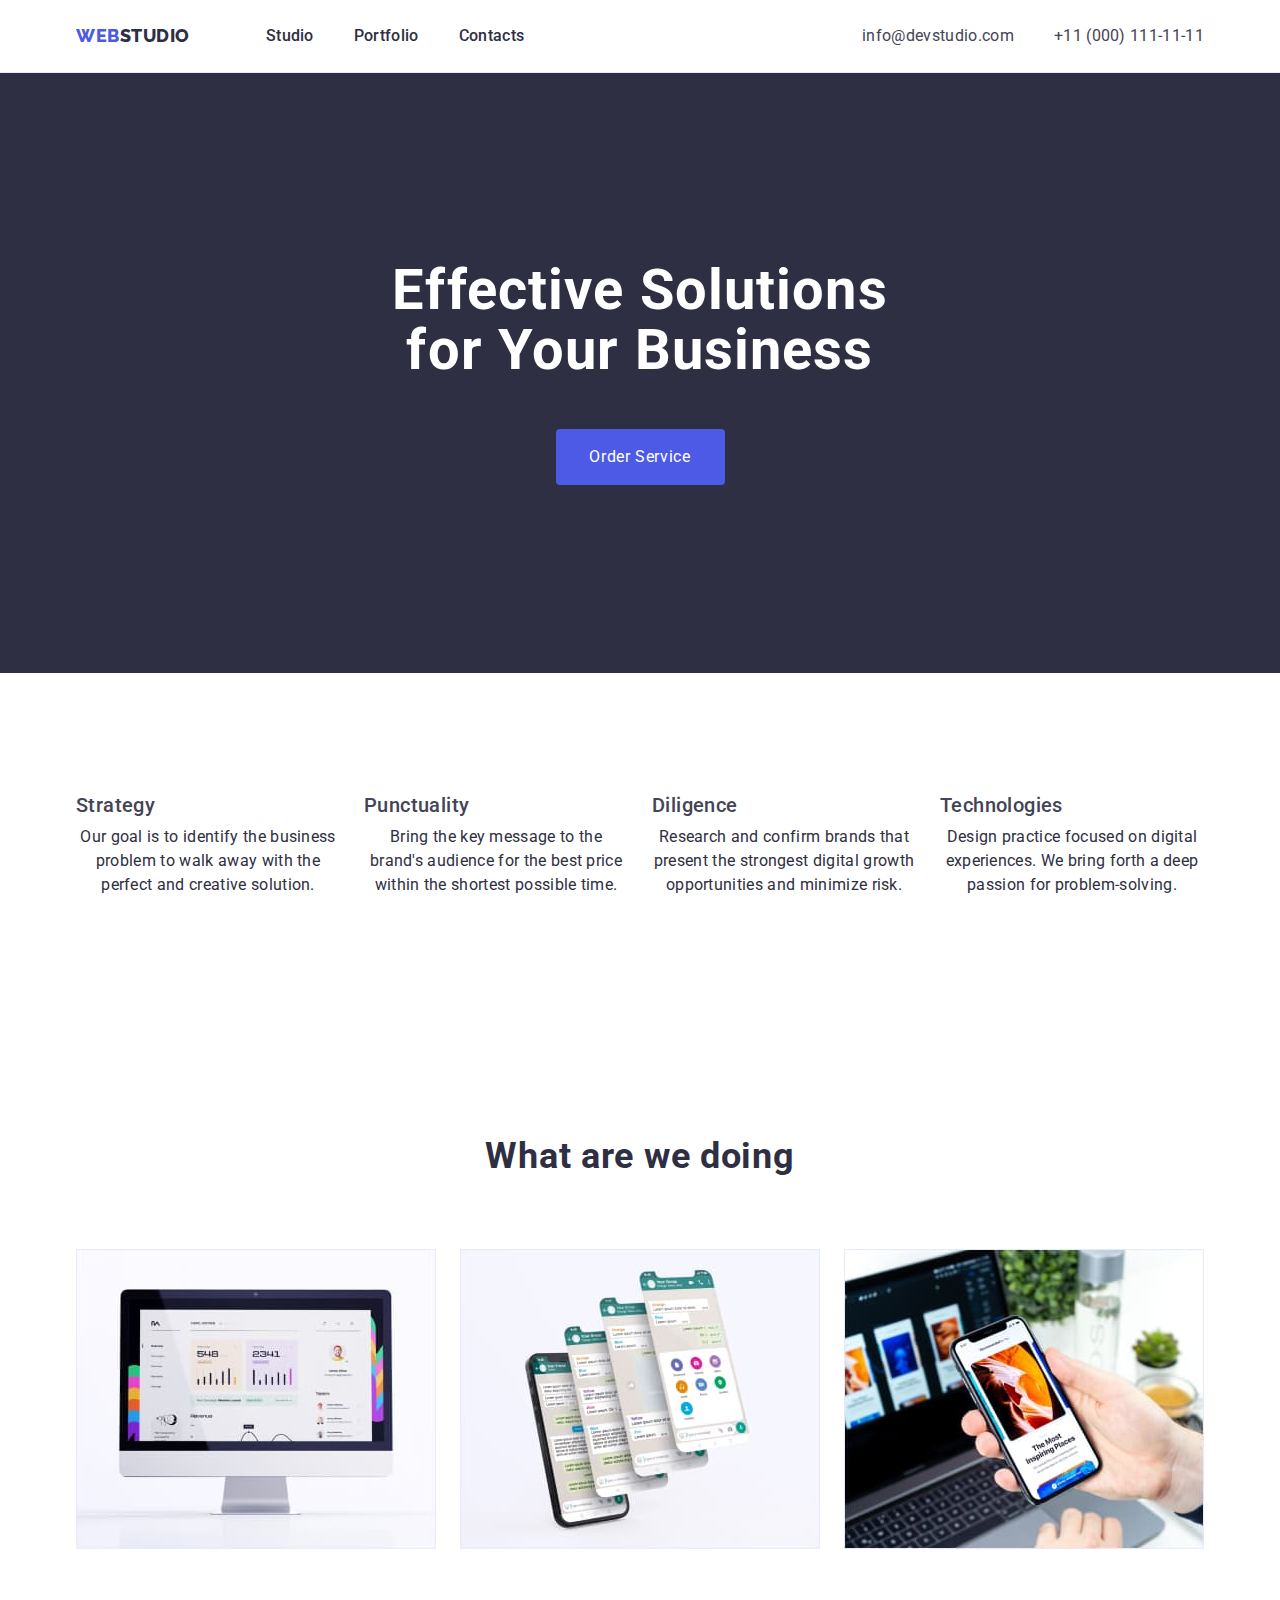
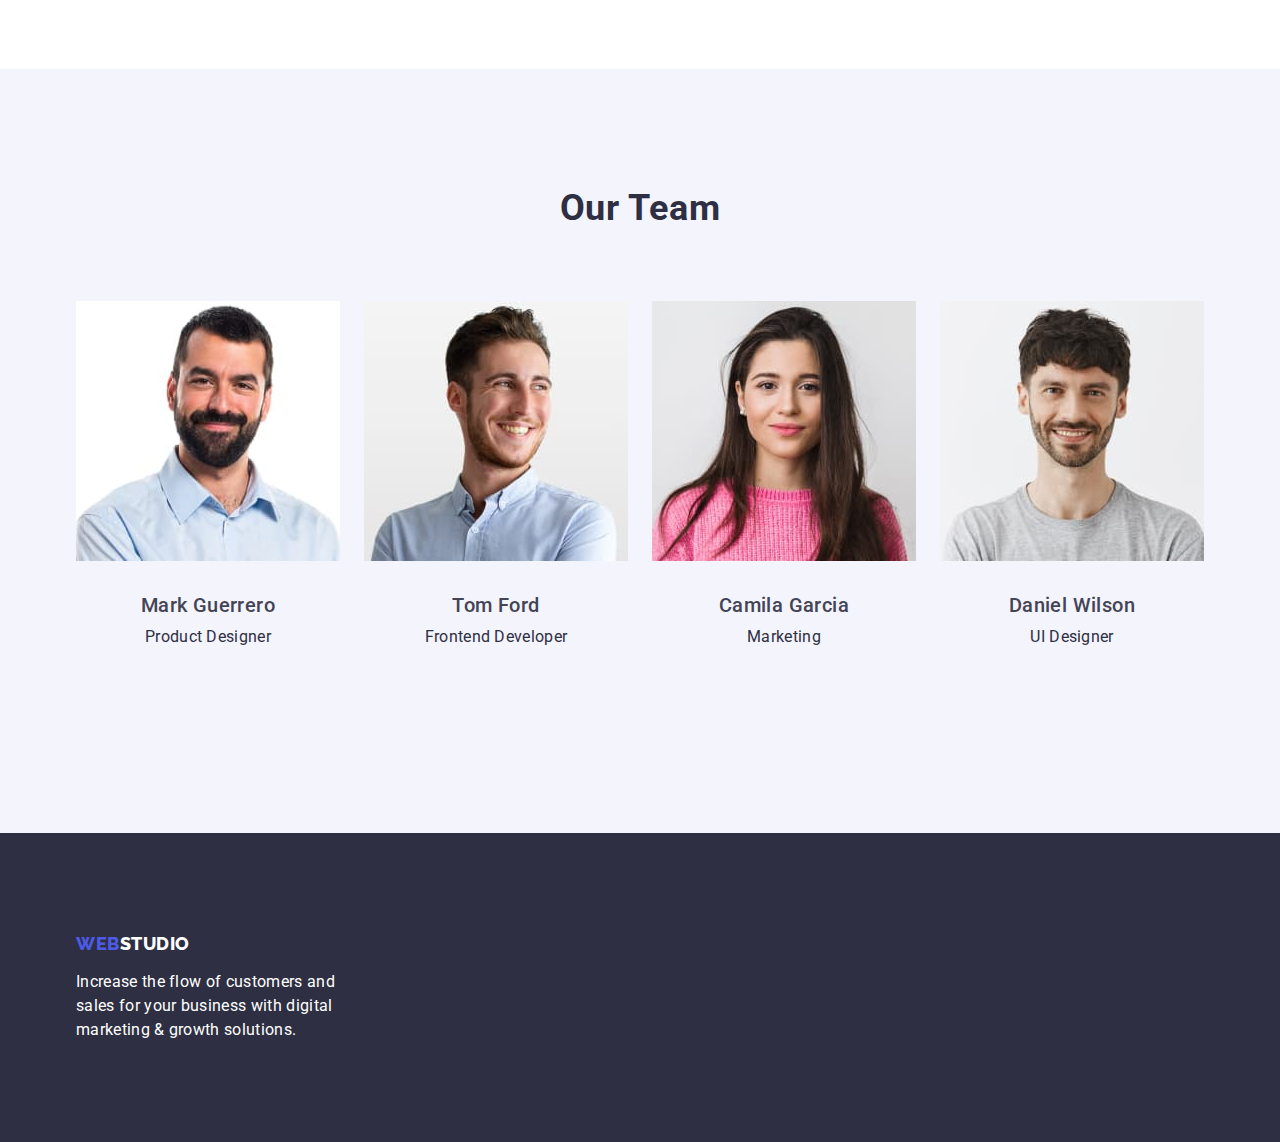
<file: index.html>
<!DOCTYPE html>
<html lang="en">
  <head>
    <meta charset="UTF-8" />
    <meta http-equiv="X-UA-Compatible" content="IE=edge" />
    <meta name="viewport" content="width=device-width, initial-scale=1.0" />
    <title>Document</title>
    <link rel="preconnect" href="https://fonts.googleapis.com">
    <link rel="preconnect" href="https://fonts.gstatic.com" crossorigin>
    <link href="https://fonts.googleapis.com/css2?family=Raleway:wght@800&family=Roboto:wght@400;500;700;900&display=swap" rel="stylesheet">
    <link rel="stylesheet" href="https://cdnjs.cloudflare.com/ajax/libs/modern-normalize/1.1.0/modern-normalize.min.css">
    <link rel="stylesheet" href="./css/ctyles.css">
  </head>
  <body>
    <header class="header-border">
      <div class="container main-nav">
         <nav class="navigation-nav">
            <a href="./index.html" class="logo link"><span>Web</span>Studio</a>

            <ul class="navigation link">
                <li class="item"><a href="./index.html" class="link">Studio</a> </li>               
                <li class="item"><a href="./portfolio.html" class="link">Portfolio</a></li>
                <li class="item"><a href="" class="link">Contacts</a></li>
            </ul>
        </nav>
          <address>
            <ul class="adressat link">
                <li class="item"><a href="" class="link">info@devstudio.com</a></li>
                <li class="item"><a href="" class="link">+11 (000) 111-11-11</a></li>
            </ul>
        </address>
        </div>
    </header>

    <main>
  <section class="hero">
    <div class="container">
    <h1 class="hero-title">Effective Solutions for Your Business</h1>
    <button type="button" class="title-button">Order Service</button>
    </div>
  </section>   

  <section class="future-section">
    <div class="container">
    <h2 class="subtitle-none">future</h2>

    <ul class="list-subtitle list">
      <li class="item-subtitle">
        <h3 class="section-subtitle">Strategy</h3>
        <p class="section-text">
          Our goal is to identify the business problem to walk away with the
          perfect and creative solution.
        </p>
      </li>

      <li class="item-subtitle">
        <h3 class="section-subtitle">Punctuality</h3>
        <p class="section-text">
          Bring the key message to the brand's audience for the best price within the shortest possible time. 
        </p>
      </li>

      <li class="item-subtitle">
        <h3 class="section-subtitle">Diligence</h3>
        <p class="section-text">
          Research and confirm brands that present the strongest digital growth opportunities and minimize risk. 
        </p>
      </li>
      
      <li class="item-subtitle">
        <h3 class="section-subtitle">Technologies</h3>
        <p class="section-text">
          Design practice focused on digital experiences. We bring forth a deep passion for problem-solving. 
        </p>
      </li>      
    </ul>
    </div>
  </section>

   <section class="photo-section">
   <div class="container">
  
    <h2 class="section-title-question">What are we doing</h2>

    <ul class="list-images list">
        <li class="formula-li">
            <img src="./images/komp.jpg" alt="computers" width="360">
        </li>

        <li class="formula-li">
            <img src="./images/whanphone.jpg" alt="phones" width="360">
        </li>

        <li class="formula-li">
            <img src="./images/toophones.jpg" alt="setting" width="360">
        </li>
    </ul>
 </div>
  </section>

  <section class="team-container">
  <div class="container">
    <h2 class="section-title">Our Team</h2>

    <ul class="list-team list">
        <li class="list-team-child">
            <img src="./images/men.jpg" alt="personal" width="264">
            <div class="container-team">
              <h3 class="section-subtitle team">Mark Guerrero</h3>
              <p class="section-text">Product Designer</p>
            </div>
        </li>

        <li class="list-team-child">
            <img src="./images/mens.jpg" alt="personal" width="264">
            <div class="container-team">
              <h3 class="section-subtitle team">Tom Ford</h3>
              <p class="section-text">Frontend Developer</p>
            </div>
        </li>

        <li class="list-team-child">
            <img src="./images/woomen.jpg" alt="personal" width="264">
            <div class="container-team">
              <h3 class="section-subtitle team">Camila Garcia</h3>
              <p class="section-text">Marketing</p>
            </div>
        </li>

        <li class="list-team-child">
            <img src="./images/menss.jpg" alt="personal" width="264">
            <div class="container-team">
              <h3 class="section-subtitle team">Daniel Wilson</h3>
              <p class="section-text">UI Designer</p>
            </div>
        </li>
    </ul>
  </div>
  </section>
  </main>

    <footer class="footer">
      <div class="container">
      <a href="./index.html" class="logo-footer link"><span>Web</span>Studio</a>
      <p class="footer-text">
        Increase the flow of customers and sales for your business with digital
        marketing & growth solutions.
      </p>
      </div>
    </footer>
  </body>
</html>
</file>
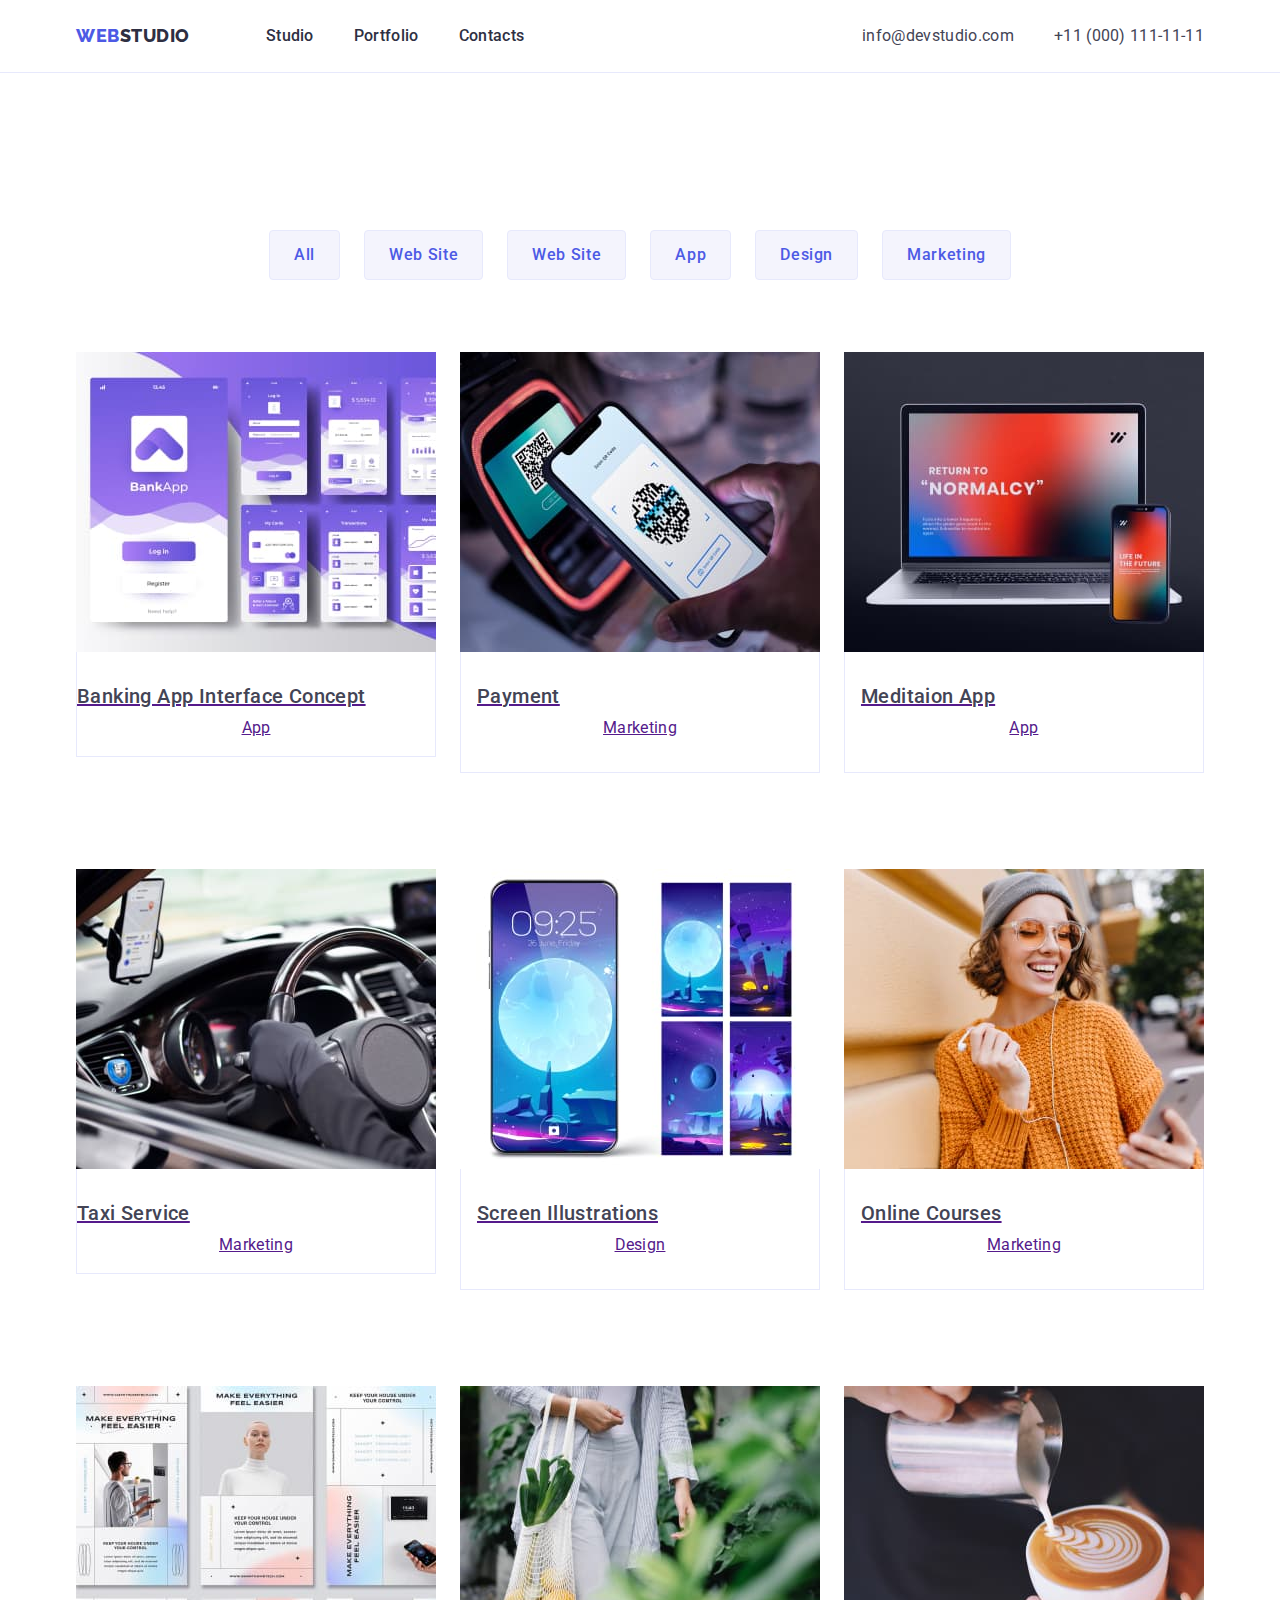
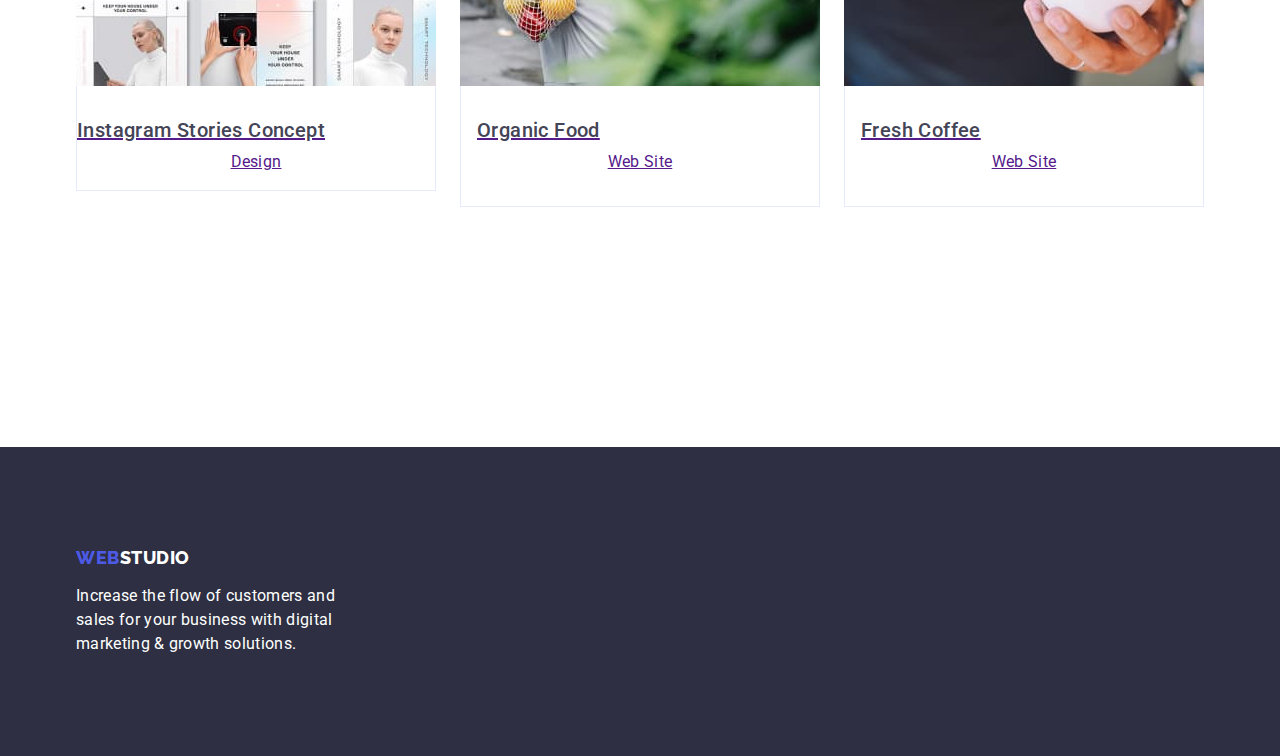
<file: portfolio.html>
<!DOCTYPE html>
<html lang="en">
<head>
    <meta charset="UTF-8">
    <meta http-equiv="X-UA-Compatible" content="IE=edge">
    <meta name="viewport" content="width=device-width, initial-scale=1.0">
    <title>Document</title>
    <link rel="preconnect" href="https://fonts.googleapis.com">
    <link rel="preconnect" href="https://fonts.gstatic.com" crossorigin>
    <link href="https://fonts.googleapis.com/css2?family=Raleway:wght@800&family=Roboto:wght@400;500;700;900&display=swap" rel="stylesheet">
    <link rel="stylesheet" href="https://cdnjs.cloudflare.com/ajax/libs/modern-normalize/1.1.0/modern-normalize.min.css">
    <link rel="stylesheet" href="./css/ctyles.css">
</head>
  <body>
    <header class="header-border">
      <div class="container main-nav">
         <nav class="navigation-nav">
            <a href="./index.html" class="logo link"><span>Web</span>Studio</a>

            <ul class="navigation link">
                <li class="item"><a href="./index.html" class="link">Studio</a> </li>               
                <li class="item"><a href="./portfolio.html" class="link">Portfolio</a></li>
                <li class="item"><a href="" class="link">Contacts</a></li>
            </ul>
        </nav>
          <address>
            <ul class="adressat link">
                <li class="item"><a href="" class="link">info@devstudio.com</a></li>
                <li class="item"><a href="" class="link">+11 (000) 111-11-11</a></li>
            </ul>
        </address>
        </div>
    </header>

    <main>        
        <section class="portfolio-section">          
        <div class="container">
            <h1 class="two-header">Advantages</h1>
            <ul class="list-advantages list">
                <li><button type="button" class="button">All</button></li>
                <li><button type="button" class="button">Web Site</button></li>
                <li><button type="button" class="button">Web Site</button></li>
                <li><button type="button" class="button">App</button></li>
                <li><button type="button" class="button">Design</button></li>
                <li><button type="button" class="button">Marketing</button></li>
            </ul>

            <ul class="portfplio-title link">
                <li class="flex-element">
                    <a href="">
                    <img src="./images/portfolio-whan.jpg" alt="banking concept" width: 360px;>
                    <div class="portfplio-title-one">
                        <h2 class="section-subtitle advantages">Banking App Interface Concept</h2>
                        <p class="section-text">App</p>
                    </div>
                    </a>
                </li>                

                <li class="flex-element">
                    <a href="">
                    <img src="./images/portfolio-th.jpg" alt="Pay by phone">
                    <div class="portfplio-title-div">
                        <h2 class="section-subtitle advantages"> Payment</h2>
                        <p class="section-text">Marketing</p>
                    </div>
                    </a>
                </li>

                <li class="flex-element">
                    <a href="">
                    <img src="./images/portfolio-thry.jpg" alt="computer" width: 360px;>
                    <div class="portfplio-title-div">
                        <h2 class="section-subtitle advantages">Meditaion App</h2>
                        <p class="section-text">App</p>
                    </div>
                </a>
                </li>

                <li class="flex-element">
                    <a href="">
                    <img src="./images/portfolio-four.jpg" alt="taxi salon" width: 360px;>
                    <div class="portfplio-title-one">
                        <h2 class="section-subtitle advantages">Taxi Service</h2>
                        <p class="section-text">Marketing</p>
                    </div>
                </a>
                </li>

                <li class="flex-element">
                    <a href="">
                    <img src="./images/portfolio-five.jpg" alt="phone screen" width: 360px;>
                    <div class="portfplio-title-div">
                        <h2 class="section-subtitle advantages">Screen Illustrations</h2>
                        <p class="section-text">Design</p>
                    </div>
                </a>
                </li>

                <li class="flex-element">
                    <a href="">
                    <img src="./images/portfolio-six.jpg" alt="cute girl" width: 360px;>
                    <div class="portfplio-title-div">
                        <h2 class="section-subtitle advantages">Online Courses</h2>
                        <p class="section-text">Marketing</p>
                    </div>
                </a>
                </li>

                <li class="flex-element">
                    <a href="">
                    <img src="./images/portfolio-seven.jpg" alt="collage" width: 360px;>
                    <div class="portfplio-title-one">
                        <h2 class="section-subtitle advantages">Instagram Stories Concept</h2>
                        <p class="section-text">Design</p>
                    </div>
                </a>
                </li>

                <li class="flex-element">
                    <a href="">
                    <img src="./images/portfolio-eyght.jpg" alt="package with products" width: 360px;>
                    <div class="portfplio-title-div">
                        <h2 class="section-subtitle advantages">Organic Food</h2>
                        <p class="section-text">Web Site</p>
                    </div>
                </a>
                </li>

                <li class="flex-element">
                    <a href="">
                    <img src="./images/portfolio-nine.jpg" alt="coffee" width: 360px;>
                    <div class="portfplio-title-div">
                        <h2 class="section-subtitle advantages">Fresh Coffee</h2>
                        <p class="section-text">Web Site</p>
                    </div>
                </a>
                </li>
            </ul>
        </div>
        </section>        
        
    </main>

    <footer class="footer">
        <div class="container">
        <a href="./index.html" class="logo-footer link"><span>Web</span>Studio</a>
        <p class="footer-text">
          Increase the flow of customers and sales for your business with digital
          marketing & growth solutions.
        </p>
        </div>
    </footer>
</body>
</html>
</file>
<file: css/ctyles.css>
:root {
    --primary-text-color:#2E2F42;
    --title-text-color:#434455;
    --accent-color:#4D5AE5;
    --white-color:#ffffff;
    --button-background:#F4F4FD;
    --button-border: #E7E9FC
}

/* основной цвет текста #2E2F42 */
/* вторичный цвет текста #434455 */

html {
    box-sizing: border-box;
}

*, 
*::before, 
*::after {
    box-sizing: inherit;
}

h1,h2,h3,h4,h5,h6 {
    margin-top: 0;
    margin-bottom: 0;
    padding-left: 0;
}

p, ul {
    margin-top: 0;
    margin-bottom: 0;
    padding-left: 0;
}

body {
    margin: 0;
    color:var(--primary-text-color);
    background-color:var(--white-color);
    font-family: Roboto, sans-serif;
    font-size: 16px;
}

nav {
    display: flex;
    align-items: center;
}

img {
    display: block;
}

.container.main-nav {
    display: flex;
    align-items: center;
}

nav {
    display: flex;
}

.link, .list {
    list-style: none;
    text-decoration: none;
}

.button {
    font-family: inherit;
}

.button {
    color: var(--accent-color);
    background: var(--button-background);
    font-weight: 500;
    line-height: 1.5;
    letter-spacing: 0.04em;
    border: 1px solid transparent;
    border-radius: 4px;
    padding: 12px 24px;
    border: 1px solid var(--button-border);
}

.button:hover, 
.button:focus {
    color: var(--white-color);
    background: var(--accent-color);
    cursor: pointer;
}

.title-button {
    display: block;
    color: var(--white-color);
    background-color: var(--accent-color);
    border-radius: 4px;
    margin: auto;
    min-width: 169px;
    height: 56px;

    letter-spacing: 0.04em;
    line-height: 1.5;
    border: none;

    cursor: pointer;
}

.title-button:hover,
.title-button:focus {
    cursor: pointer;
}

.logo {
    color: var(--primary-text-color);
    font-family: Raleway;
    letter-spacing: 0.03em;
    font-weight: 800;
    font-size: 18px;
    line-height: 1.17;
    text-transform: uppercase;
    margin-right: 76px;
}

.portfolio-section {
    padding-top: 96px;
    padding-bottom: 120px;
}

span {
    color: var(--accent-color);
}

.navigation.link {
    display: flex;
    color: var(--primary-text-color);
    font-weight: 500;
    line-height: 1.5;
    letter-spacing: 0.02em;
    margin-top: 0;
    margin-bottom: 0;
}  

.navigation.link .item {
    margin-right: 40px;
}

.navigation.link .item:last-child {
    margin-right: 0;
}

.navigation.link .link {
    display: block;
    padding-top: 24px;
    padding-bottom: 24px;

    color: var(--primary-text-color);

    font-weight: 500; 
    line-height: 1.5;
    letter-spacing: 0.02em;   
}

/*.item {
    margin-right: 40px; 
}

.item:last-child {
    margin-right: 0;
}*/  
 
.header-border { 
    border-bottom: 1px solid #e7e9fc;
}

.navigation.link .link:hover, 
.navigation.link .link:focus {
    color: var(--accent-color);
}

.adressat.link {
    display: flex;
}

address {
    margin-left: auto;
}

.adressat.link .item {
    margin-right: 40px;
}

.adressat.link .item:last-child {
    margin-right: 0;
}
    
.navigation-nav {
    display: flex;
    align-items: center; 
}

.adressat.link .link {
    display: block;
    padding-top: 24px;
    padding-bottom: 24px;

    color: var(--title-text-color);
    
    line-height: 1.5;
    letter-spacing: 0.02em;
    font-style: normal;

}

.adressat.link .link:hover, 
.adressat.link .link:focus {
    color: var(--accent-color);
}

.hero {
    background-color: var(--primary-text-color);
    text-align: center;
    padding: 188px 0;
}

.hero-title {
    color: var(--white-color);
    font-size: 56px;
    line-height: 1.07;
    text-align: center;
    letter-spacing: 0.02em;
    margin-top: 0;
    margin-bottom: 48px;
    max-width: 496px;
    margin: 0 auto;
    margin-bottom: 48px;
}


.portfplio-title link {
    color:var(--title-text-color);
    font-weight: 500;
    font-size: 20px;
    line-height: 24px;
    line-height: 1.2;
    letter-spacing: 0.02em;
}

.future-section {
    padding-top: 120px;
    padding-bottom: 120px;
}

.section-text {
    line-height: 1.5;
    letter-spacing: 0.02em;

    margin-top: 0;
    margin-bottom: 0;

    text-align: center;
}

.formula-li {
    width: calc((100% - 48px)/3);
    border-radius: 0px 0px 4px 4px;
}

.list-subtitle {
    display: flex;
}

.list-images {
    display: flex;
    gap: 24px;
}

.list-team {
    display: flex;
}

.item-subtitle {
    width: 264px;
}

.item-subtitle {
    margin-right: 24px;
}

.item-subtitle:last-child {
    margin-right: 0;
}

.list-team-child {
    margin-right: 24px;
    padding-bottom: 32px;
}

.list-team-child:last-child {
    margin-right: 0;
}

.footer-text {
    color: var(--white-color);
    line-height: 1.5;
    letter-spacing: 0.02em;    

    width: 264px;
}

.section-subtitle {
    color:var(--title-text-color);
    font-weight: 500;
    font-size: 20px;
    line-height: 1.2;
    letter-spacing: 0.02em;   
    margin-bottom: 8px;
    margin-top: 0;
}

.section-title {
    color: var(--primary-text-color);
    font-size: 36px;
    line-height: 1.11;
    letter-spacing: 0.02em;
    margin-top: 0;
    margin-bottom: 72px;

    /*margin-bottom: 60px;*/
    text-align: center;
}

.subtitle-none {
    display: none;
}

.section-title-question {
    margin-bottom: 72px;
    text-align: center;
    height: 40px;

    font-weight: 700;
    font-size: 36px;
    line-height: 1.11;
    letter-spacing: 0.02em;
}

.container-team {
    padding-top: 32px;
    padding-bottom: 32px;
    padding-left: 16px;
    padding-right: 16px;

    border-radius: 0 0 4px 4px;
}

.section-subtitle.team {
    text-align: center;
    margin-bottom: 8px;
}

.footer {
    background-color: var(--primary-text-color);
    padding: 100px 0;
}

.logo-footer, link {
    display: inline-block;
    color: var(--white-color); 
    font-family: Raleway;
    letter-spacing: 0.03em;
    font-weight: 800;
    font-size: 18px;
    line-height: 1.17;
    text-transform: uppercase;
    margin-bottom: 16px;
}

.container {
    padding: 0 15px;
    margin-left: auto;
    margin-right: auto;
    width: 1158px;
   /* outline: 2px solid tomato;*/
}

.advantages {
    margin-bottom: 8px;
}

.list-advantages {
    display: flex;
    flex-direction: row;
    align-items: flex-start;
    justify-content: center;
    margin-bottom: 72px;
}

.container-advantages {
    display: flex;
    flex-direction: row;
    justify-content: center;
    margin-bottom: 72px;
}

.list-advantages li {
    margin-right: 24px;
    justify-content: center;
}

.list-advantages li:last-child {
    margin-right: 0;
}

.two-header {
    text-align: center;
    margin-bottom: 24px;
    visibility: hidden;
}

.container.main-nav {
    align-items: center;
}

.photo-section {
    padding-top: 120px;
    padding-bottom: 120px;
}

.team-container {
    background-color: var(--button-background);
    padding-bottom: 120px;
    padding-top: 120px;
}

.flex-container {
    width: 1230px;
    padding-left: 15px;
    padding-right: 15PX;
    margin-left: auto;
    margin-right: auto;

    display: flex;
    flex-wrap: wrap;
}

.portfplio-title {
    display: flex;
    flex-wrap: wrap;
    column-gap: 24px;
    row-gap: 48px;
}

.flex-element {
    width: calc((100% - 48px) / 3);

    /*margin-right: 24px;*/
    margin-bottom: 48px;

    /*width: 360px;
    height: 420px;*/
}

.flex-element:nth-child(3n) {
    margin-right: 0;
}

.flex-element:nth-last-child(-n + 3) {
    margin-bottom: 120px;
}

/*  padding-left: 156px;
    padding-top: 138px;
    padding-right: 1020px;
    padding-bottom: 100px;*/

.footer-container {
    margin-left: 156px;
}

.portfplio-title-div {
    padding: 32px 16px;
    border: 1px solid #e7e9fc;
    border-top: none;
}

.portfplio-title-one {
    padding-top: 32px;
    padding-bottom: 16px;
    border: 1px solid #e7e9fc;
    border-top: none;
}
</file>
